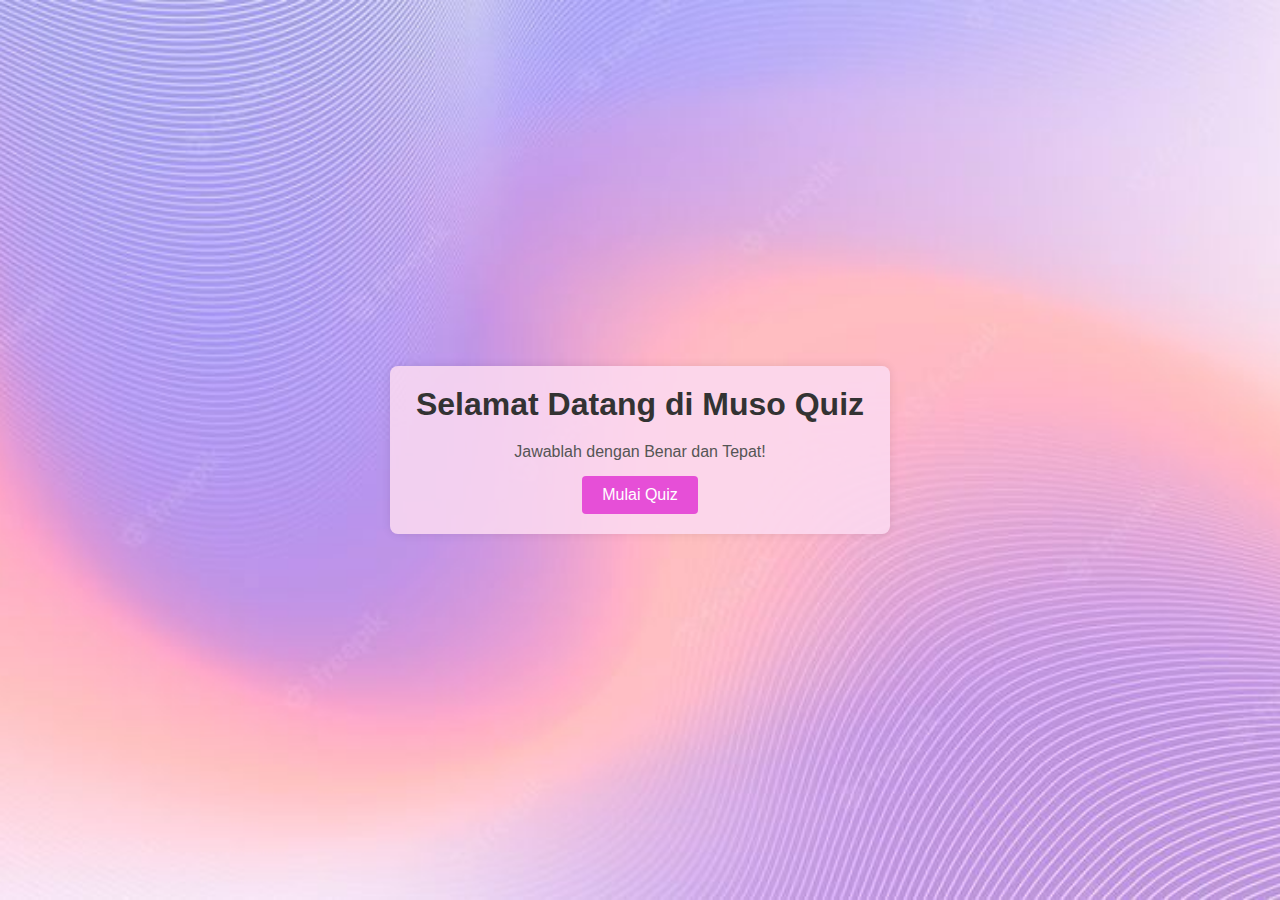
<file: index.html>
<!DOCTYPE html>
<html lang="id">
<head>
    <meta charset="UTF-8">
    <meta name="viewport" content="width=device-width, initial-scale=1.0">
    <title>Selamat Datang di Muso Quiz</title>
    <link rel="stylesheet" href="style.css">
</head>
<body class="index-page"> 
    <div class="container">
        <h1>Selamat Datang di Muso Quiz</h1>
        <p>Jawablah dengan Benar dan Tepat!</p>
        <button onclick="location.href='dataentry.php'">Mulai Quiz</button>
    </div>
</body>
</html>
</file>
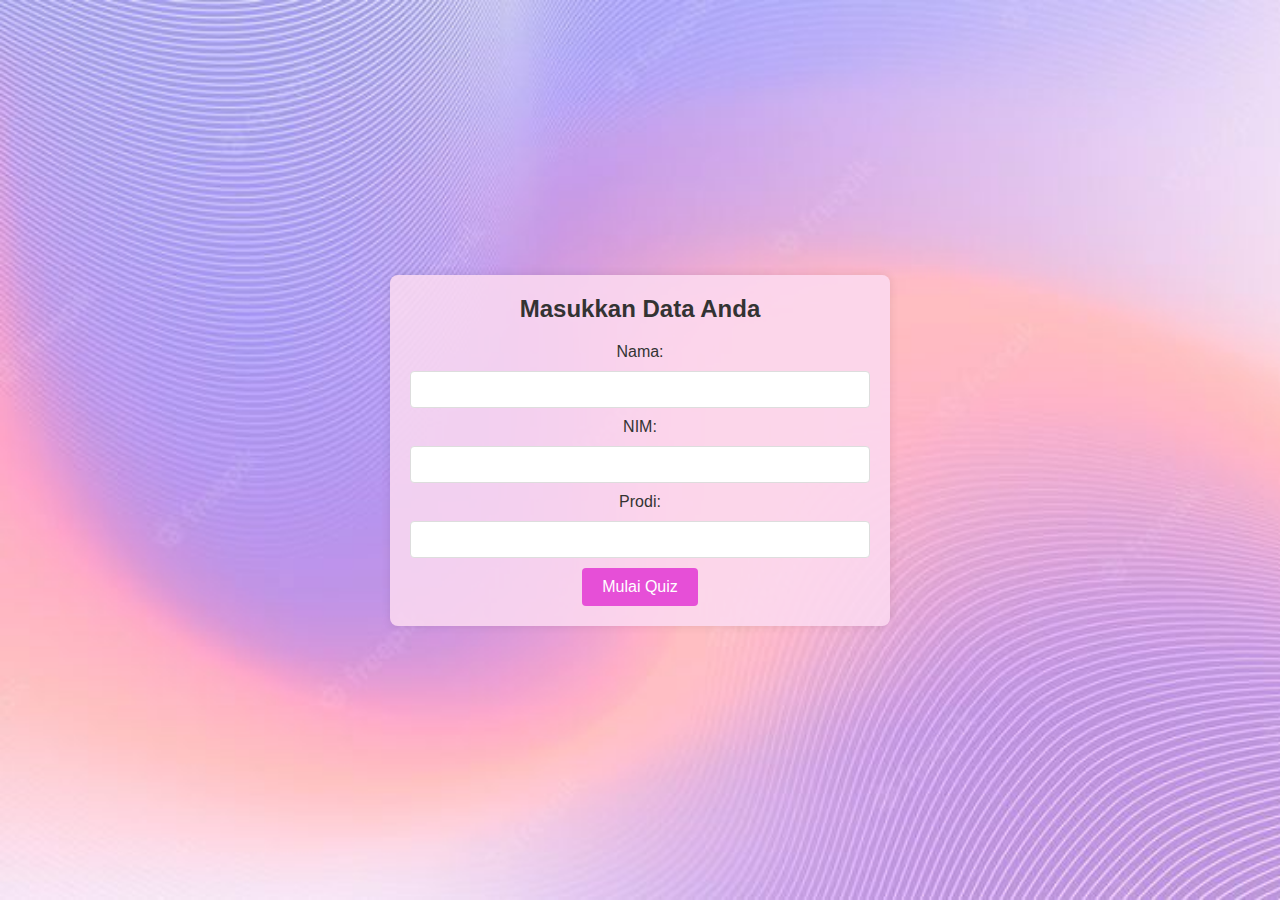
<file: dataentry.html>
<!DOCTYPE html>
<html lang="id">
<head>
    <meta charset="UTF-8">
    <meta name="viewport" content="width=device-width, initial-scale=1.0">
    <title>Data Pemain</title>
    <link rel="stylesheet" href="style.css">
</head>
<body>
    <div class="container">
        <h2>Masukkan Data Anda</h2>
        <form id="formPemain" onsubmit="simpanDataPemain(); return false;">
            <label for="nama">Nama:</label>
            <input type="text" id="nama" name="nama" required>
            <label for="nim">NIM:</label>
            <input type="text" id="nim" name="nim" required>
            <label for="prodi">Prodi:</label>
            <input type="text" id="prodi" name="prodi" required>
            <button type="submit">Mulai Quiz</button>
        </form>
    </div>
    <script>
        function simpanDataPemain() {
            const nama = document.getElementById('nama').value;
            const nim = document.getElementById('nim').value;
            localStorage.setItem('nama', nama);
            localStorage.setItem('nim', nim);
            window.location.href = 'quiz.html';
        }
    </script>
</body>
</html>
</file>
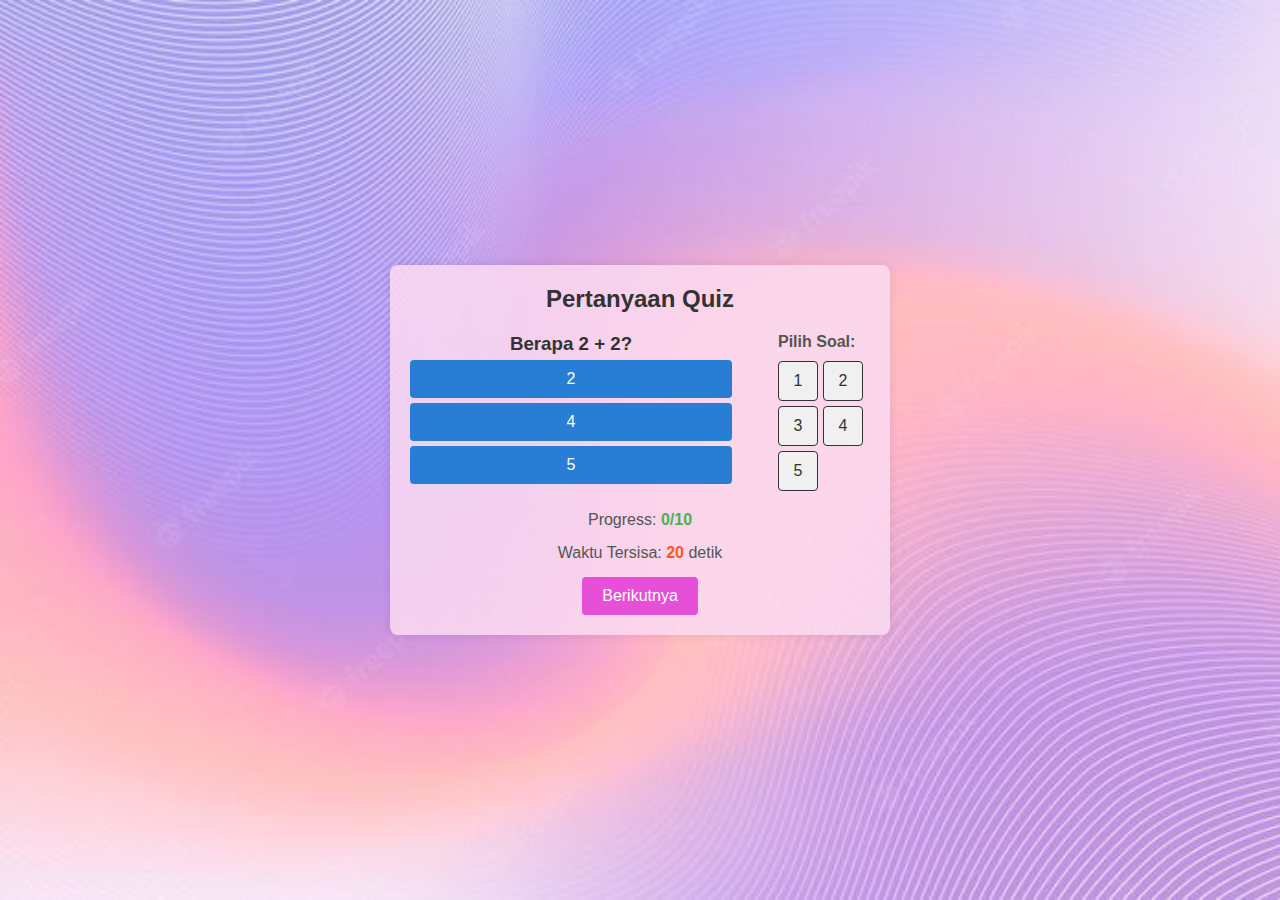
<file: quiz.html>
<!DOCTYPE html>
<html lang="id">
<head>
    <meta charset="UTF-8">
    <meta name="viewport" content="width=device-width, initial-scale=1.0">
    <title>Quiz</title>
    <link rel="stylesheet" href="style.css">
</head>
<body>
    <div class="container">
        <h2>Pertanyaan Quiz</h2>
        
        <div class="quiz-content">
            <div id="containerPertanyaan">
                <h3 id="teksPertanyaan"></h3>
                <div id="opsiJawaban"></div>
            </div>

            <div class="question-navigation">
                <p>Pilih Soal:</p>
                <div id="navBoxes"></div>
            </div>
        </div>

        <p>Progress: <span id="progress">0/10</span></p>
        <p>Waktu Tersisa: <span id="timer">20</span> detik</p>
        <button onclick="soalBerikut()">Berikutnya</button>
    </div>

    <script src="main.js"></script>
    <script src="timer.js"></script>
</body>
</html>
</file>
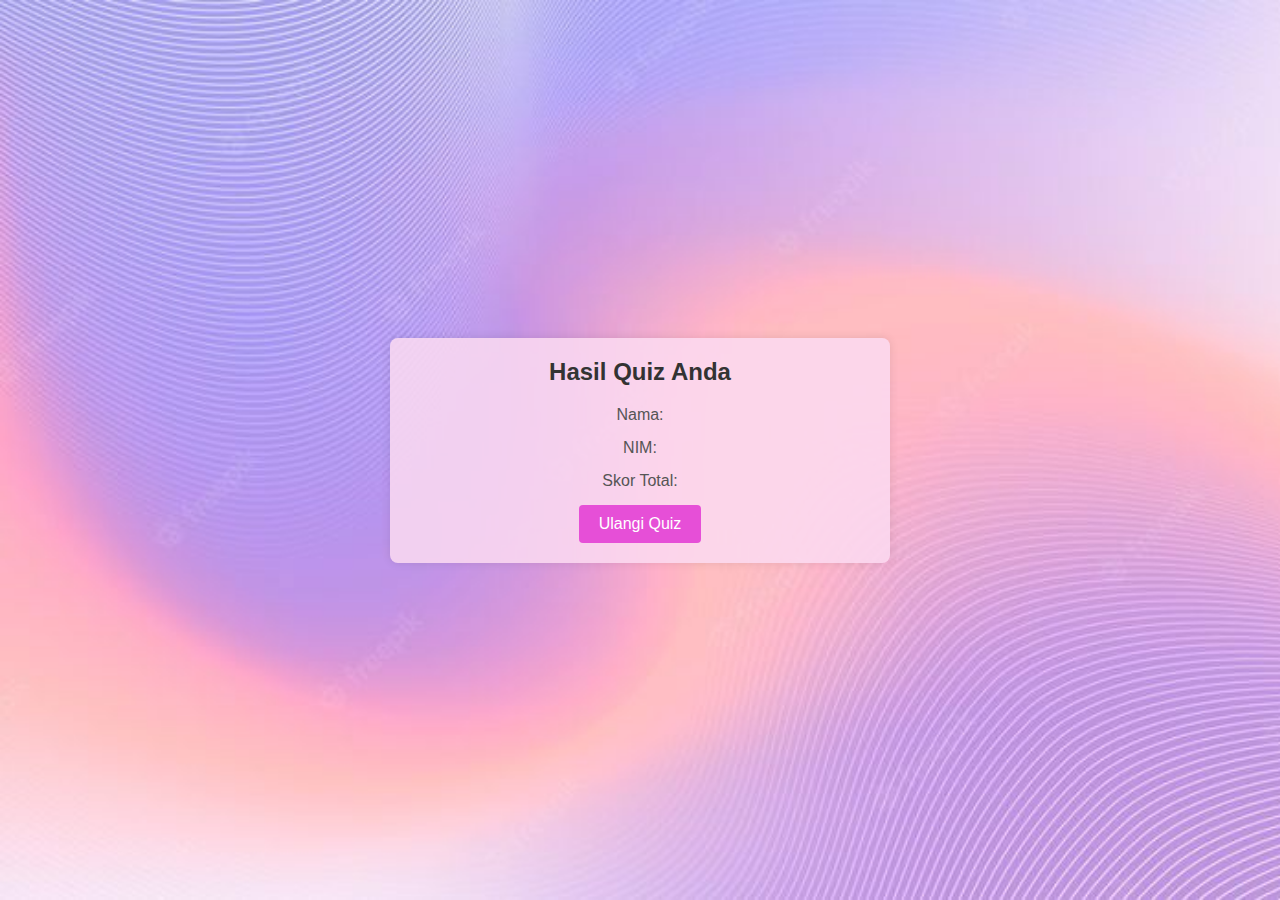
<file: result.html>
<!DOCTYPE html>
<html lang="id">
<head>
    <meta charset="UTF-8">
    <meta name="viewport" content="width=device-width, initial-scale=1.0">
    <title>Hasil Quiz</title>
    <link rel="stylesheet" href="style.css">
</head>
<body>
    <div class="container">
        <h2>Hasil Quiz Anda</h2>
        <p>Nama: <span id="namaPemain"></span></p>
        <p>NIM: <span id="nimPemain"></span></p>
        <p>Skor Total: <span id="totalSkor"></span></p>
        <button onclick="location.href='index.html'">Ulangi Quiz</button>
    </div>
    <script>
        document.getElementById('namaPemain').innerText = localStorage.getItem('nama');
        document.getElementById('nimPemain').innerText = localStorage.getItem('nim');
        document.getElementById('totalSkor').innerText = localStorage.getItem('skor');
    </script>
</body>
</html>
</file>
<file: style.css>
body.index-page {
    background-image: url('background1.jpeg'); 
    background-size: cover;
    background-position: center;
    background-repeat: no-repeat;
    height: 100vh;
    overflow: hidden; 
}

* {
    margin: 0;
    padding: 0;
    box-sizing: border-box;
    font-family: Arial, sans-serif;
}

body {
    display: flex;
    background-image: url('background1.jpeg'); 
    background-repeat: no-repeat;
    background-size: cover;
    justify-content: center; 
    align-items: center;
    height: 100vh;
    background-color: #f0f4f8;
    color: #333;
}

.container {
    max-width: 500px;
    width: 90%;
    padding: 20px;
    background-color: rgba(251, 219, 241, 0.85); 
    border-radius: 8px;
    box-shadow: 0 0 10px rgba(0, 0, 0, 0.1);
    text-align: center;
}

h1, h2 {
    color: #333;
    margin-bottom: 20px;
}

p {
    margin-bottom: 15px;
    font-size: 1em;
    color: #555;
}

input[type="text"] {
    width: 100%;
    padding: 10px;
    margin: 10px 0;
    border: 1px solid #ddd;
    border-radius: 4px;
}

button {
    background-color: #e64fd7;
    color: white;
    padding: 10px 20px;
    border: none;
    border-radius: 4px;
    cursor: pointer;
    font-size: 1em;
}

button:hover {
    background-color: #45a049;
}

.quiz-content {
    display: flex;
    justify-content: space-between;
    align-items: flex-start;
    margin-bottom: 20px;
}

#containerPertanyaan {
    width: 70%;
}

.question-navigation {
    width: 20%;
    text-align: left;
}

.question-navigation p {
    font-weight: bold;
    margin-bottom: 10px;
}

#navBoxes {
    display: flex;
    flex-wrap: wrap;
    gap: 5px;
}

#navBoxes .nav-box {
    width: 40px;
    height: 40px;
    background-color: #f0f0f0;
    border: 1px solid #333;
    display: flex;
    justify-content: center;
    align-items: center;
    cursor: pointer;
    font-size: 1em;
    border-radius: 4px;
    transition: background-color 0.2s;
}

#navBoxes .nav-box.active {
    background-color: #4CAF50;
    color: white;
    font-weight: bold;
}

#navBoxes .nav-box:hover {
    background-color: #ddd;
}

#opsiJawaban button {
    display: block;
    width: 100%;
    padding: 10px;
    margin: 5px 0;
    background-color: #287ed4;
    color: #ffffff;
    border: none;
    border-radius: 4px;
    cursor: pointer;
    transition: background-color 0.2s;
}

#opsiJawaban button:hover {
    background-color: #0056b3;
}

#progress {
    font-weight: bold;
    color: #4CAF50;
    margin-top: 15px;
}

#timer {
    font-weight: bold;
    color: #FF5722;
}

.result-container {
    padding: 20px;
    text-align: center;
}

.result-container p {
    font-size: 1.1em;
    margin: 10px 0;
}

@media (max-width: 768px) {
    .container {
        padding: 15px;
    }

    .quiz-content {
        flex-direction: column;
        align-items: center;
    }

    #containerPertanyaan {
        width: 100%;
        margin-bottom: 20px;
    }

    .question-navigation {
        width: 100%;
        text-align: center;
    }

    #navBoxes {
        justify-content: center;
    }
}
</file>
